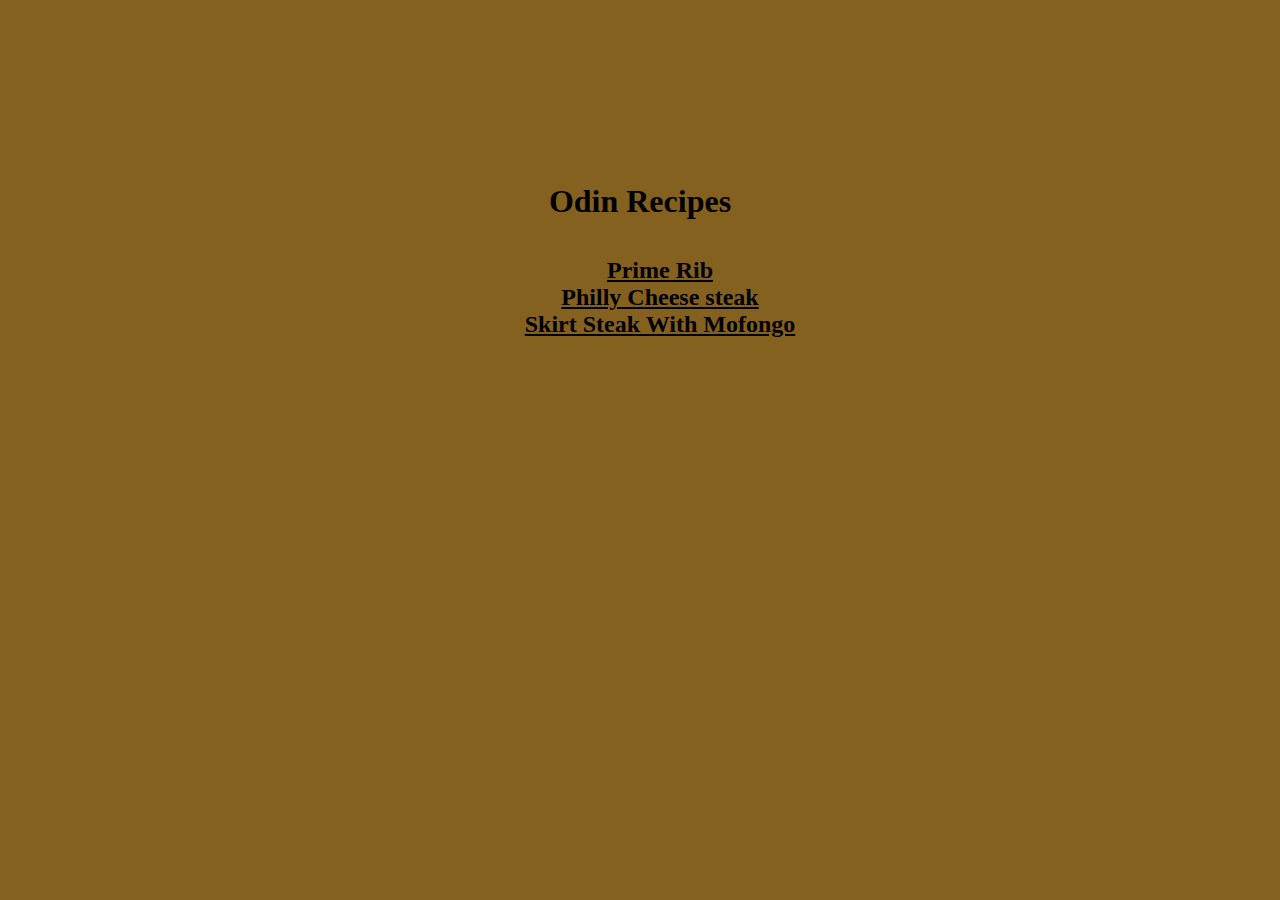
<file: index.html>
<!DOCTYPE html>
<html lang="en">
<head>
    <meta charset="UTF-8">
    <title>Recipes</title>
    <link rel="stylesheet" href="styles.css">
</head>
<body>
    <div class="container">
    <h1>Odin Recipes</h1>
    <ul>
    <li class="link"><a href="recipes/prime_Rib.html"><strong>Prime Rib</strong></a></li>
    <li class="link"><a href="recipes/phillyCheeseSteak.html"><strong>Philly Cheese steak</strong></a></li>
    <li class="link"><a href="recipes/skirtSteak.html"><strong>Skirt Steak With Mofongo</strong></a></li>
    </ul>
    </div>
</body>
</html>
</file>
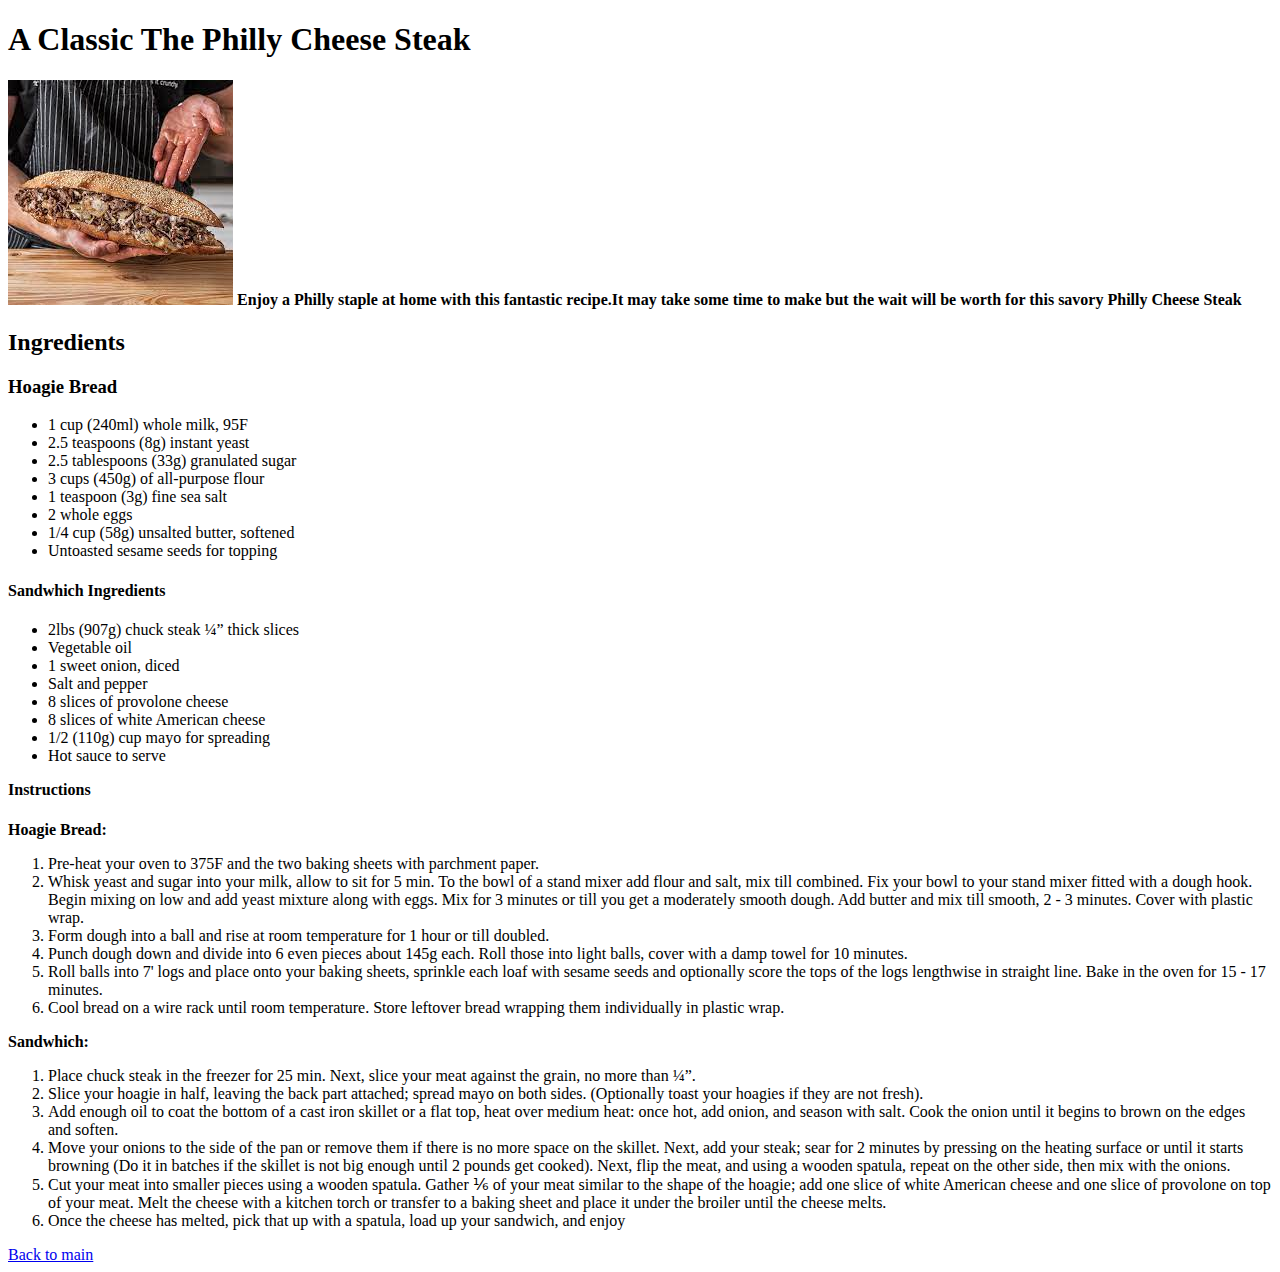
<file: recipes/phillyCheeseSteak.html>
<!DOCTYPE html>
<html lang="en">
    <meta charset="UTF-8">
    <title>Philly Cheese Steak</title>
    <body>
        <h1>A Classic The Philly Cheese Steak</h1>
        <img src="../images/PhillyCheeseSteak.jpg" alt="Image is of a Philly Cheese Steak 7 inches long on a roasted Hoagie Bread">
        <p1><strong>Enjoy a Philly staple at home with this fantastic recipe.It may take some time to 
            make but the wait will be worth for this savory Philly Cheese Steak</strong>
        </p1>
        <h2>Ingredients</h2>
          <h3>Hoagie Bread</h3>
            <ul>
                <li>1 cup (240ml) whole milk, 95F</li>
                <li>2.5 teaspoons (8g)  instant yeast </li>
                <li>2.5 tablespoons (33g) granulated sugar </li>
                <li>3 cups (450g) of all-purpose flour</li>
                <li>1 teaspoon (3g) fine sea salt </li>
                <li>2 whole eggs</li>
                <li>1/4 cup (58g) unsalted butter, softened</li>
                <li>Untoasted sesame seeds for topping</li>
            </ul>
          <h4>Sandwhich Ingredients</h4>
            <ul>
                <li>2lbs (907g) chuck steak ¼” thick slices</li>
                <li>Vegetable oil</li>
                <li>1 sweet onion, diced </li>
                <li>Salt and pepper</li>
                <li>8 slices of provolone cheese</li>
                <li>8 slices of white American cheese</li>
                <li>1/2 (110g) cup mayo for spreading</li>
                <li>Hot sauce to serve </li>
            </ul>
        <p2><strong>Instructions</strong></p2>
        <h5></h5>
            <p3><strong>Hoagie Bread:</strong></p3>
              <ol>
                <li>Pre-heat your oven to 375F and the two baking sheets with parchment paper. </li>
                <li>Whisk yeast and sugar into your milk, allow to sit for 5 min. To the bowl of a stand mixer add flour and salt, mix till combined. Fix your bowl to your stand mixer fitted with a dough hook. Begin mixing on low and add yeast mixture along with eggs. Mix for 3 minutes or till you get a moderately smooth dough. Add butter and mix till smooth, 2 - 3 minutes. Cover with plastic wrap. </li>
                <li>Form dough into a ball and rise at room temperature for 1 hour or till doubled.</li>
                <li>Punch dough down and divide into 6 even pieces about 145g each. Roll those into light balls, cover with a damp towel for 10 minutes.</li>
                <li>Roll balls into 7' logs and place onto your baking sheets, sprinkle each loaf with sesame seeds and optionally score the tops of the logs lengthwise in straight line. Bake in the oven for 15 - 17 minutes.</li>
                <li>Cool bread on a wire rack until room temperature. Store leftover bread wrapping them individually in plastic wrap.</li>
              </ol>
            <p4><strong>Sandwhich:</strong></p4>
              <ol>
                <li>Place chuck steak in the freezer for 25 min. Next, slice your meat against the grain, no more than ¼”.</li>
                <li>Slice your hoagie in half, leaving the back part attached; spread mayo on both sides. (Optionally toast your hoagies if they are not fresh).</li>
                <li>Add enough oil to coat the bottom of a cast iron skillet or a flat top, heat over medium heat: once hot, add onion, and season with salt. Cook the onion until it begins to brown on the edges and soften.</li>
                <li>Move your onions to the side of the pan or remove them if there is no more space on the skillet. Next, add your steak; sear for 2 minutes by pressing on the heating surface or until it starts browning (Do it in batches if the skillet is not big enough until 2 pounds get cooked). Next, flip the meat, and using a wooden spatula, repeat on the other side, then mix with the onions.</li>
                <li>Cut your meat into smaller pieces using a wooden spatula. Gather ⅙ of your meat similar to the shape of the hoagie; add one slice of white American cheese and one slice of provolone on top of your meat. Melt the cheese with a kitchen torch or transfer to a baking sheet and place it under the broiler until the cheese melts.</li>
                <li>Once the cheese has melted, pick that up with a spatula, load up your sandwich, and enjoy</li>
              </ol>
              <a href="../index.html">Back to main</a>
    </body>
</html>
</file>
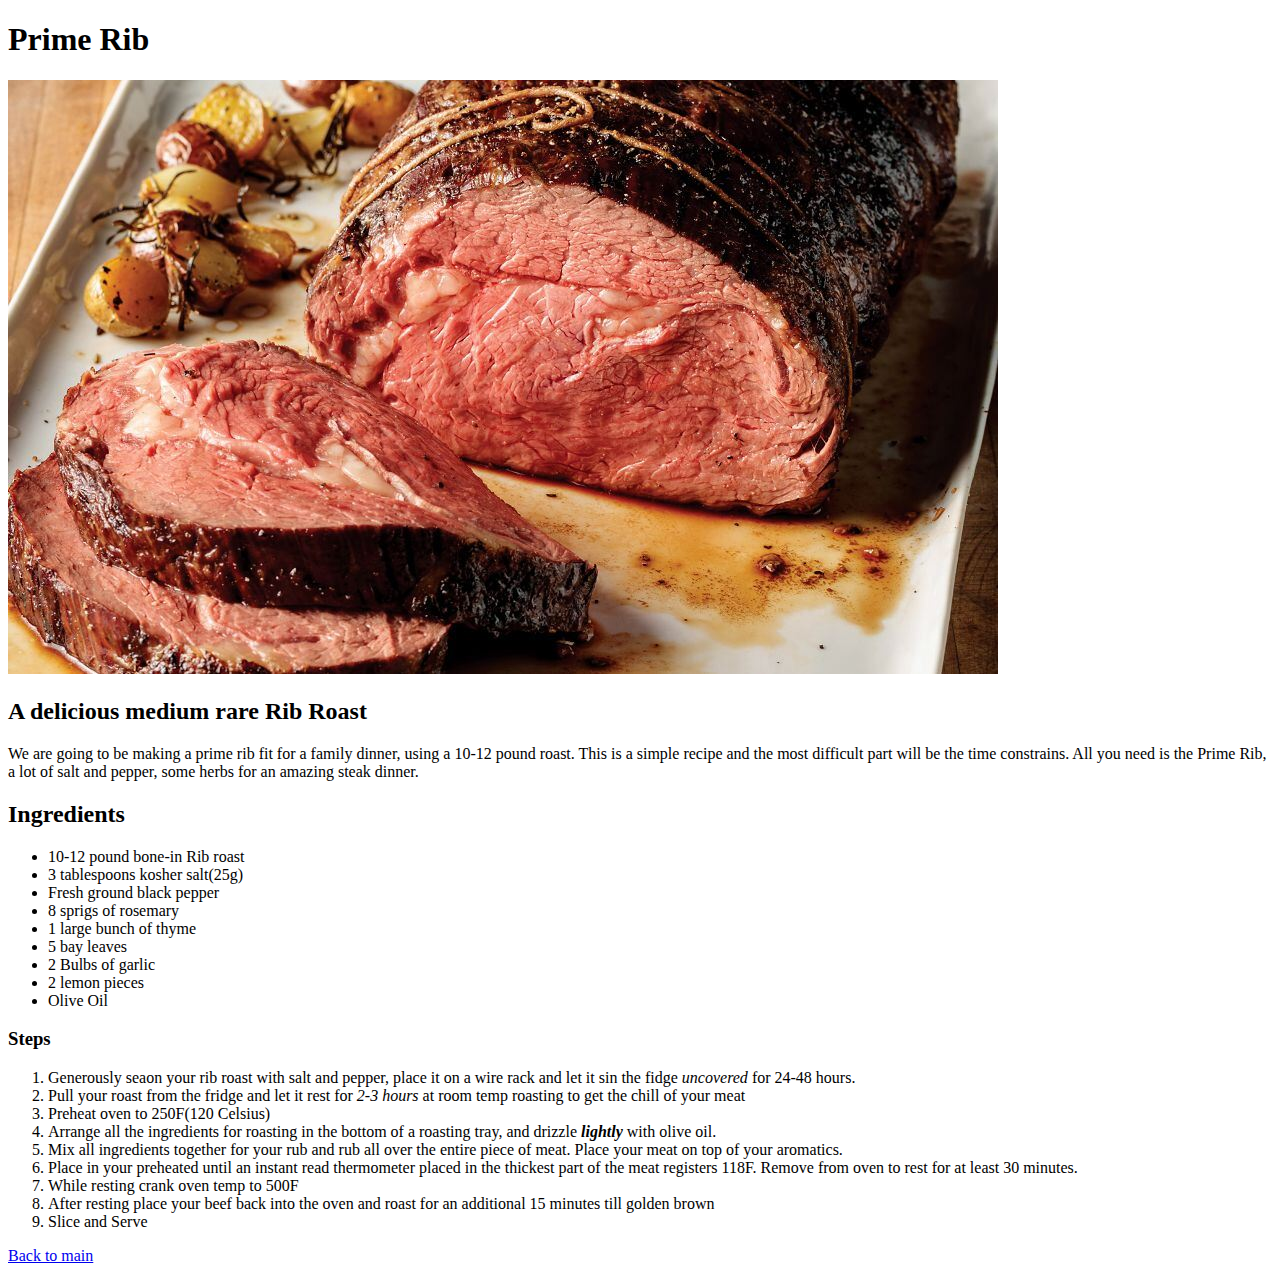
<file: recipes/prime_Rib.html>
<!DOCTYPE html>
<html lang="en">
    <head>
        <meta charset="UTF-8">
        <title>Prime Rib Recipe</title>
    </head>
    <body>
        <h1>Prime Rib</h1>
        <img src="../images/primeRib.jpg" alt="A boneless medium rare prime rib steak on a tray">
        <h2>A delicious medium rare Rib Roast</h2>  
        <p1>We are going to be making a prime rib fit for a family dinner, using a 10-12 pound roast.
            This is a simple recipe and the most difficult part will be the time constrains. All you
            need is the Prime Rib, a lot of salt and pepper, some herbs for an amazing steak dinner.
        </p1> 
        <h2>Ingredients</h2>
        
            <ul>
                <li>10-12 pound bone-in Rib roast</li>
                <li>3 tablespoons kosher salt(25g) </li>
                <li>Fresh ground black pepper</li>
                <li>8 sprigs of rosemary</li>
                <li>1 large bunch of thyme</li>
                <li>5 bay leaves</li>
                <li>2 Bulbs of garlic</li>
                <li>2 lemon pieces</li>
                <li>Olive Oil</li>
            </ul>
        
        <h3>Steps</h3>
            <ol>
                <li>Generously seaon your rib roast with salt and pepper, place it on a wire rack
                    and let it sin the fidge <em>uncovered</em> for 24-48 hours.
                </li>
                <li>Pull your roast from the fridge and let it rest for <em>2-3 hours</em> at room temp
                    roasting to get the chill of your meat
                </li>
                <li>Preheat oven to 250F(120 Celsius)</li>
                <li>Arrange all the ingredients for roasting in the bottom of a roasting tray,
                    and drizzle <strong><em>lightly</em></strong> with olive oil.
                </li>
                <li>Mix all ingredients together for your rub and rub all over the entire piece of meat.
                    Place your meat on top of your aromatics.
                </li>
                <li>Place in your preheated until an instant read thermometer placed in the thickest part 
                    of the meat registers 118F. Remove from oven to rest for at least 30 minutes.
                </li>
                <li>While resting crank oven temp to 500F</li>
                <li>After resting place your beef back into the oven and roast for an additional
                    15 minutes till golden brown
                </li>
                <li>Slice and Serve</li>
            </ol>

            <a href="../index.html">Back to main</a>
    </body>
</html>
</file>
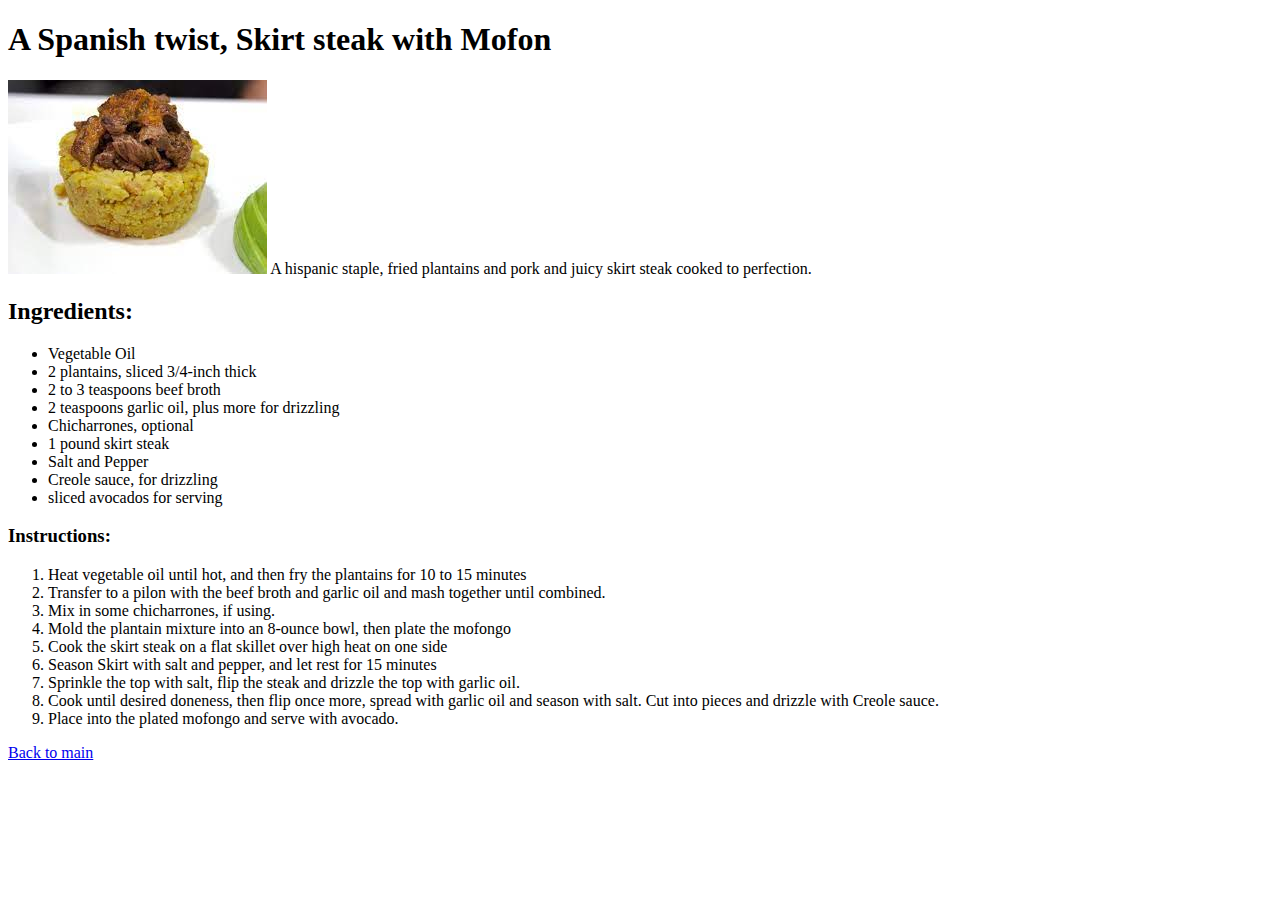
<file: recipes/skirtSteak.html>
<!DOCTYPE html>
<html lang="en">
    <meta charset="UTF-8">
    <Title>Skirt Steak Mofongo</Title>
    <body>
        <h1>A Spanish twist, Skirt steak with Mofon</h1>
        <img src="../images/skirtSteakMofongo.jpg">
        <p1>A hispanic staple, fried plantains and pork and juicy skirt steak cooked to perfection.</p1>

        <h2>Ingredients:</h2>
            <ul>
                <li>Vegetable Oil</li>
                <li>2 plantains, sliced 3/4-inch thick</li>
                <li>2 to 3 teaspoons beef broth</li>
                <li>2 teaspoons garlic oil, plus more for drizzling</li>
                <li>Chicharrones, optional</li>
                <li>1 pound skirt steak</li>
                <li>Salt and Pepper</li>
                <li>Creole sauce, for drizzling</li>
                <li>sliced avocados for serving</li>
            </ul>
        <h3>Instructions:</h3>
            <ol>
                <li>Heat vegetable oil until hot, and then fry the plantains for 10 to 15 minutes</li>
                <li>Transfer to a pilon with the beef broth and garlic oil and mash together until combined.</li>
                <li>Mix in some chicharrones, if using.</li>
                <li> Mold the plantain mixture into an 8-ounce bowl, then plate the mofongo</li>
                <li>Cook the skirt steak on a flat skillet over high heat on one side</li>
                <li>Season Skirt with salt and pepper, and let rest for 15 minutes</li>
                <li>Sprinkle the top with salt, flip the steak and drizzle the top with garlic oil.</li>
                <li> Cook until desired doneness, then flip once more, spread with garlic oil and season with salt. Cut into pieces and drizzle with Creole sauce.</li>
                <li>Place into the plated mofongo and serve with avocado. </li>
            </ol>

            <a href="../index.html">Back to main</a>
    </body>
</html>
</file>
<file: styles.css>
html {
    background-color: rgb(133, 97, 32);
}

ul,
p1,
h1 {
    text-align: center;
    align-self: center;
}

p1 {
    font-size: 30px;
    text-emphasis: bold;
}

ul a{
    font-size: 24px;
    color: black;
    text-decoration: underline;
    list-style: none;
}

 
.link {
    color: black;
    list-style: none;
}

.container{
    margin: auto;
    height: 500px;
    width: 500px;
    display: flex;
    flex-direction: column;
    align-content: center;
    justify-content: center;
}
</file>
